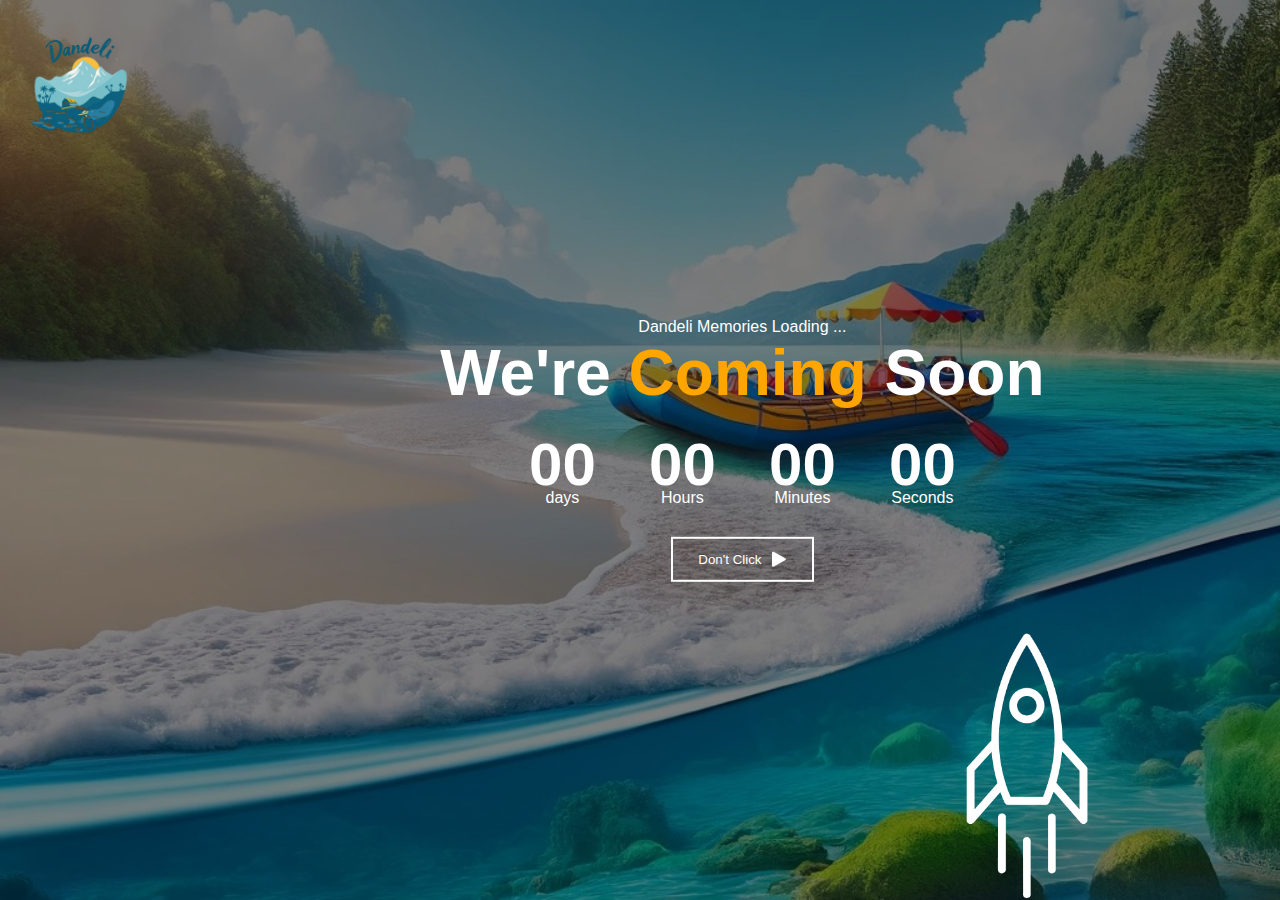
<file: login.html>
<!DOCTYPE html>
<html lang="en">
<head>
    <meta charset="UTF-8">
    <meta name="viewport" content="width=device-width, initial-scale=1.0">
    <title>Dandeli Trip 2025</title>
    <link rel="icon" type="image/x-icon" href="/images/favicon.ico">
    <link href="style.css" rel="stylesheet" >
</head>
<body>
    <img src="images/new-logo-removebg-preview.png" class="logo">
    <div class="container">
        

        <div class="content">
            <p>Dandeli Memories Loading ...</p>
            <h1>We're <span>Coming</span> Soon</h1>
            <div class="launch-time">
                         <div>
                            <p id="days">00</p>
                            <span>days</span>
                         </div>
                         <div > 
                            <p id="hours">00</p>
                           <span>Hours</span>
                       </div>
                       <div>
                        <p id="minutes">00</p>
                        <span>Minutes</span>
                    </div>
                    <div>
                        <p id="seconds">00</p>
                        <span>Seconds</span> 
                    </div>



    </div>
    <button type="button" class="open" onclick="showPopup()">
        Don't Click 
        <img src="images/triangle.png" alt="">
      </button>
             <!-- Popup container -->
           <div id="popup" class="popup-container">
           <button class="close-btn" onclick="hidePopup()">X</button>
           <img src="images/meme.jpg" alt="Popup Image" class="popup-image">
  </div>
        </div>
        
    </div>
    <img src="images/rocket.png" alt="" class="rocket">


    <script>
        var tripDate = new Date("Jan 23, 2025 15:30:00").getTime();
    
        var x = setInterval(function () {
            var now = new Date().getTime();
            var distance = tripDate - now;
    
            var days = Math.floor(distance / (1000 * 60 * 60 * 24));
            var hours = Math.floor((distance % (1000 * 60 * 60 * 24)) / (1000 * 60 * 60));
            var minutes = Math.floor((distance % (1000 * 60 * 60)) / (1000 * 60));
            var seconds = Math.floor((distance % (1000 * 60)) / 1000);
    
            document.getElementById("days").innerHTML = days;
            document.getElementById("hours").innerHTML = hours;
            document.getElementById("minutes").innerHTML = minutes;
            document.getElementById("seconds").innerHTML = seconds;
    
            if (distance < 0) {
                clearInterval(x);
                document.getElementById("days").innerHTML = "00";
                document.getElementById("hours").innerHTML = "00";
                document.getElementById("minutes").innerHTML = "00";
                document.getElementById("seconds").innerHTML = "00";
            }
        }, 1000);


        function showPopup() {
      const popup = document.getElementById('popup');
      popup.style.display = 'flex';
    }

    // Function to hide the popup
    function hidePopup() {
      const popup = document.getElementById('popup');
      popup.style.display = 'none';
    }
    </script>
    



</body>
</html>
</file>
<file: style.css>
* {
    margin: 0;
    padding: 0;
    box-sizing: border-box;
    font-family: sans-serif;
}

.container {
    max-width: 108%;
    height: 100vh; /* Ensure full screen height */
    background-image: url(images/rafting.jpg);
    background-position: center;
    background-size: cover;
    padding: 0 8%;
    position: relative; /* Required for absolute children like .content */
}

.container::before {
    content: '';
    position: absolute;
    top: 0;
    left: 0;
    width: 100%;
    height: 100%;
    background-color: rgba(0, 0, 0, 0.5); /* Dark overlay */
    z-index: 0;
}


.logo {
    position: absolute;
    top: 20px; /* Adjust the position */
    left: 20px; /* Adjust the position */
    width: 120px; /* Set the size */
    z-index: 2; /* Above the overlay */
}

.content {
    top: 50%;
    position: absolute;
    transform: translateY(-50%);

    z-index: 1; /* Keep text above the overlay */
    color: #fff;
    width: 100%; /* Ensure proper alignment */
    text-align: center; /* Center-align for all screens */
}

.content h1 {
    font-size: 64px;
    font-weight: 600;
}

.content h1 span {
    color: #ffa500;
}

.content button.open {
    background: transparent;
    border: 2px solid #fff;
    outline: none;
    padding: 12px 25px;
    color: #fff;
    display: flex;
    align-items: center;
    justify-content: center;
    margin: 30px auto 0; /* Center the button */
    cursor: pointer;
}

.content  button.open img {
    width: 15px;
    margin-left: 10px;
}

.launch-time {
    display: flex;
    justify-content: center; /* Center countdown blocks */
    gap: 20px; /* Add spacing between items */
    margin-top: 20px; /* Add some spacing below the heading */
}

.launch-time div {
    flex-basis: 100px;
    text-align: center; /* Center-align text inside countdown blocks */
}

.launch-time div p {
    font-size: 60px;
    margin-bottom: -10px;
    font-weight: bold;
}

.launch-time div span {
    font-size: 16px;
}

.rocket {
    width: 250px;
    position: absolute;
    right: 10%;
    bottom: 0;
    animation: rocket 4s linear infinite;
}


.popup-container {
    display: none;
    position: fixed;
    top: 0;
    left: 0;
    width: 85%;
    height: 100%;
   
    justify-content: center;
    align-items: center;
    z-index: 1000;
}

.popup-content {
    position: relative;
    display: flex;
    flex-direction: column;
    align-items: center;
}

.close-btn {
    position: absolute;
    top: 8px; /* Position the button just above the image */
    right: 17%; /* Center it horizontally above the image */
    transform: translateX(50%);
    font-size: 24px; /* Visible and prominent size */
    color: rgb(219, 57, 57); /* Base red color */
    /* background: rgba(6, 206, 220, 0.2); Subtle transparent background */
    border: 2px solid rgb(219, 57, 57); /* Matching border color */
    border-radius: 50%; /* Circular button */
    width: 40px; /* Consistent height and width */
    height: 40px;
    display: flex; /* Aligns the icon inside */
    justify-content: center; /* Centers the ✖ inside the button */
    align-items: center;
    box-shadow: 0 4px 8px rgba(0, 0, 0, 0.2); /* Subtle shadow */
    cursor: pointer;
    z-index: 1001; /* Ensures it stays on top */
    font-family: 'Arial', sans-serif; /* Clean font style */
    transition: transform 0.2s, color 0.2s, background 0.2s, box-shadow 0.2s; /* Smooth transitions */
}

.close-btn:hover {
    color: rgb(255, 255, 255); /* Change text color to white on hover */
    background: rgb(219, 57, 57); /* Solid red background on hover */
    box-shadow: 0 6px 12px rgba(0, 0, 0, 0.3); /* Deeper shadow on hover */
    transform: translateX(50%) scale(1.2); /* Enlarges slightly */
}


.popup-image {
    max-width: 90%;
    max-height: 90%;
    border: 2px solid white;
    box-shadow: 0 0 10px rgba(255, 255, 255, 0.8);
}

@keyframes rocket {
    0% {
        bottom: 0;
        opacity: 0;
    }

    100% {
        bottom: 105%;
        opacity: 1;
    }
}

/* Responsive Design: Tablet and Small Laptops */
@media (max-width: 1024px) {
    .content h1 {
        font-size: 48px; /* Adjust heading size */
    }

    .launch-time div p {
        font-size: 48px; /* Adjust countdown number size */
    }

    .rocket {
        width: 200px; /* Reduce rocket size */
        right: 5%;
    }
}

/* Responsive Design: Mobile Screens */
@media (max-width: 768px) {
    .content h1 {
        font-size: 40px; /* Further reduce heading size */
    }

    .content button {
        padding: 10px 20px; /* Reduce button padding */
        font-size: 14px;
    }

    .launch-time div {
        flex-basis: 80px; /* Adjust countdown block width */
    }

    .launch-time div p {
        font-size: 40px; /* Adjust countdown number size */
    }

    .rocket {
        width: 150px; /* Further reduce rocket size */
        right: 5%;
    }
}

/* Extra Small Screens: Mobile Phones */
@media (max-width: 480px) {
    .content h1 {
        font-size: 28px;
    }

    .content h1 span {
        font-size: 28px;
    }

    .launch-time {
        flex-wrap: wrap; /* Wrap countdown blocks to next row */
        gap: 10px;
    }

    .launch-time div {
        flex-basis: 60px;
    }

    .launch-time div p {
        font-size: 30px;
    }

    .rocket {
        width: 120px; /* Reduce rocket size */
        right: 10px;
    }
}
</file>
